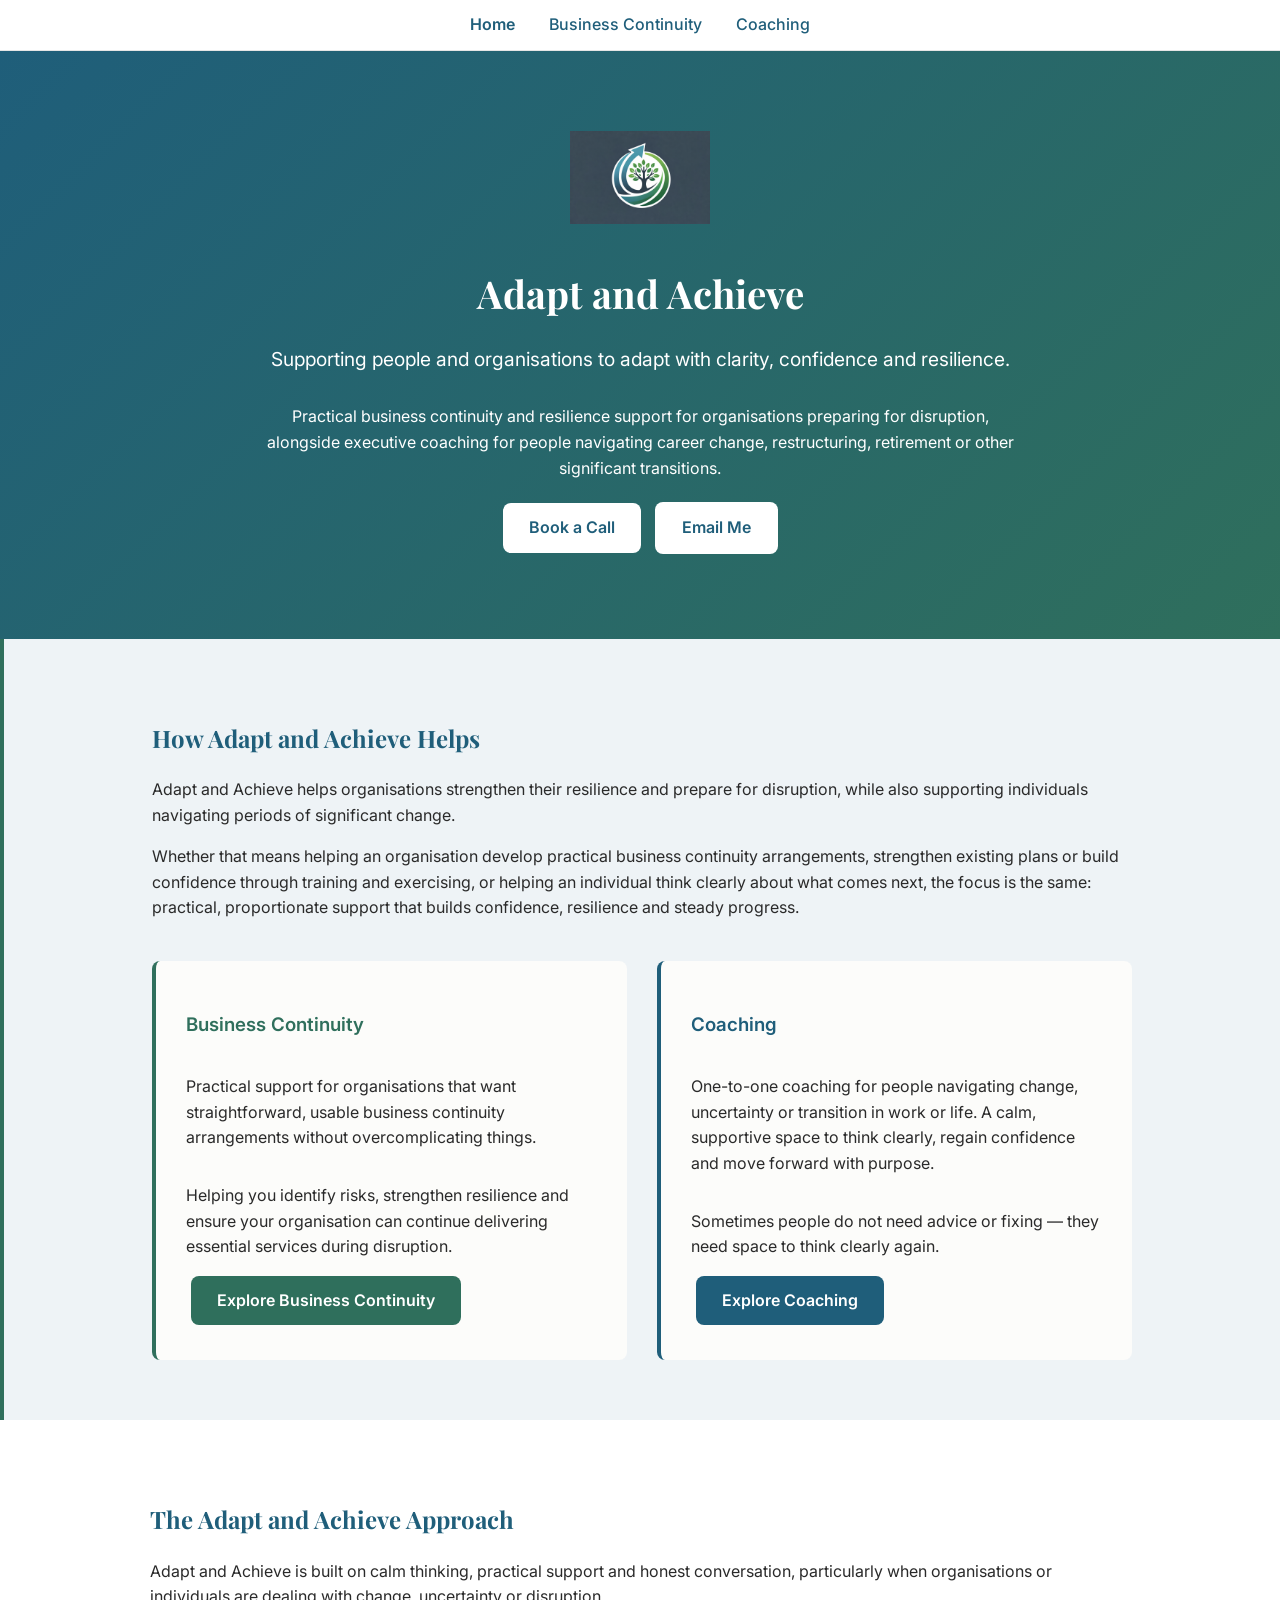
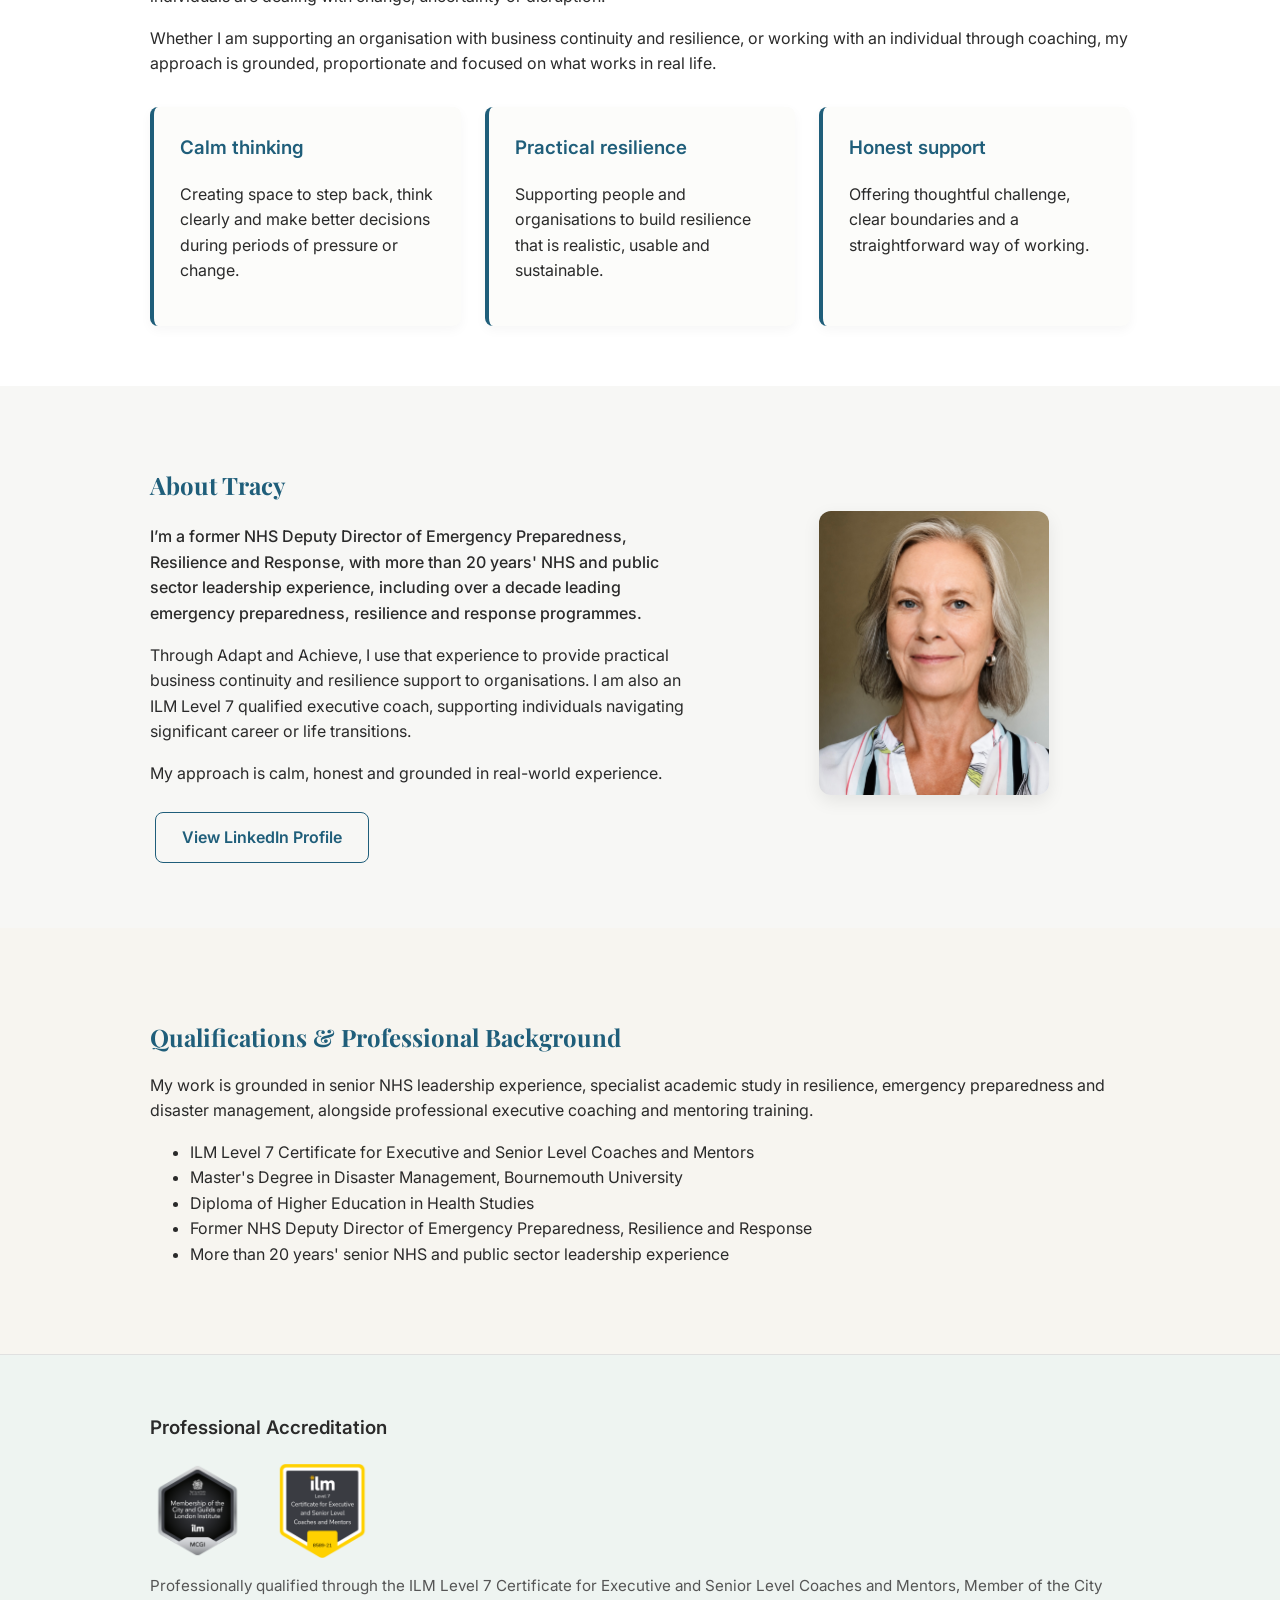
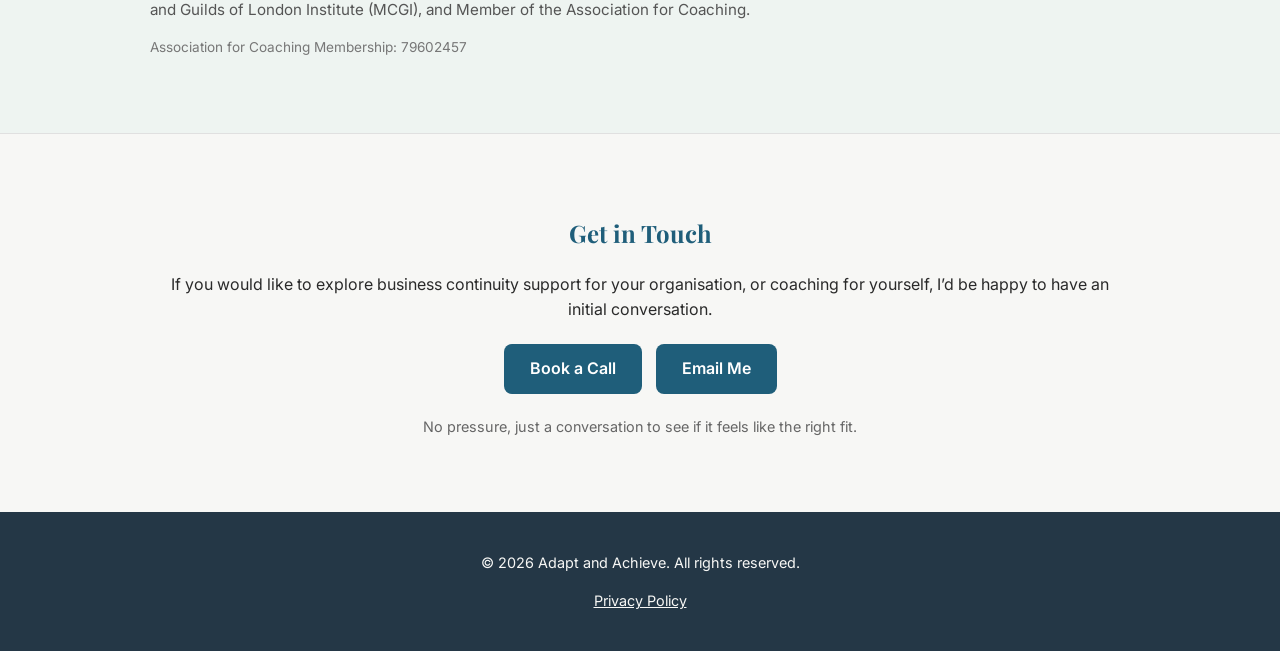
<file: index.html>
<!DOCTYPE html>
<html lang="en">
<head>
  <meta name="google-site-verification" content="3yfIAbkSiFWrisakxtdA5qvqKjjHlB04eddPDIZawc4" />

   <meta charset="UTF-8" />
  <meta name="viewport" content="width=device-width, initial-scale=1.0" />
  <title>Adapt and Achieve | Supporting People and Organisations Through Change</title>
  <link rel="stylesheet" href="style.css" />
  <link href="https://fonts.googleapis.com/css2?family=Playfair+Display:wght@500;600&family=Inter:wght@300;400;500;600&display=swap" rel="stylesheet">
  <link rel="canonical" href="https://adaptandachieve.co.uk/" />
</head>
<body>
 
  <div class="nav">
    <a href="index.html" class="active">Home</a>
    <a href="bc.html">Business Continuity</a>
    <a href="coaching.html">Coaching</a>
</div>

  <header class="hero">
    <img src="logo.png" alt="Adapt and Achieve Logo" class="logo" />
    <h1>Adapt and Achieve</h1>
    <p class="tagline">Supporting people and organisations to adapt with clarity, confidence and resilience.</p>
    <p style="margin-top:10px; font-size:1em; max-width:760px; margin-left:auto; margin-right:auto;">
      Practical business continuity and resilience support for organisations preparing for disruption, alongside executive coaching for people navigating career change, restructuring, retirement or other significant transitions.
    </p>
    <div class="buttons">
      <a href="https://calendly.com/adaptachieve/30min" target="_blank" class="button primary">Book a Call</a>
      <a href="mailto:adaptachieve@outlook.com" class="button secondary">Email Me</a>
    </div>
  </header>

  <section class="approach">
    <div class="container">
      <h2>How Adapt and Achieve Helps</h2>
      <p>
        Adapt and Achieve helps organisations strengthen their resilience and prepare for disruption, while also supporting individuals navigating periods of significant change.
      </p>
      <p>
        Whether that means helping an organisation develop practical business continuity arrangements, strengthen existing plans or build confidence through training and exercising, or helping an individual think clearly about what comes next, the focus is the same: practical, proportionate support that builds confidence, resilience and steady progress.
      </p>

     <div class="split-services">

  <div class="split-card split-card-bc">
    <h3>Business Continuity</h3>
<p>
  Practical support for organisations that want straightforward, usable business continuity arrangements without overcomplicating things.
</p>
<p>
  Helping you identify risks, strengthen resilience and ensure your organisation can continue delivering essential services during disruption.
</p>
    <a href="bc.html" class="button solid">Explore Business Continuity</a>
  </div>

  <div class="split-card split-card-coaching">
    <h3>Coaching</h3>
    <p>
      One-to-one coaching for people navigating change, uncertainty or transition in work or life. A calm, supportive space to think clearly, regain confidence and move forward with purpose.
    </p>
    <p>
      Sometimes people do not need advice or fixing — they need space to think clearly again.
    </p>
    <a href="coaching.html" class="button solid">Explore Coaching</a>
  </div>

</div>
    </div>
  </section>

<section class="culture">
  <div class="container">
    <h2>The Adapt and Achieve Approach</h2>
    <p>
      Adapt and Achieve is built on calm thinking, practical support and honest conversation, particularly when organisations or individuals are dealing with change, uncertainty or disruption.
    </p>
    <p>
      Whether I am supporting an organisation with business continuity and resilience, or working with an individual through coaching, my approach is grounded, proportionate and focused on what works in real life.
    </p>

    <div class="culture-grid">
      <div class="culture-card">
        <h3>Calm thinking</h3>
        <p>Creating space to step back, think clearly and make better decisions during periods of pressure or change.</p>
      </div>

      <div class="culture-card">
        <h3>Practical resilience</h3>
        <p>Supporting people and organisations to build resilience that is realistic, usable and sustainable.</p>
      </div>

      <div class="culture-card">
        <h3>Honest support</h3>
        <p>Offering thoughtful challenge, clear boundaries and a straightforward way of working.</p>
      </div>
    </div>
  </div>
</section>

  <section class="about">
    <div class="container">
      <div class="about-grid">
        <div class="about-text">
          <h2>About Tracy</h2>
          <p style="font-weight:500; margin-bottom:15px;">
                      
            I’m a former NHS Deputy Director of Emergency Preparedness, Resilience and Response, with more than 20 years' NHS and public sector leadership experience, including over a decade leading emergency preparedness, resilience and response programmes.

          </p>
          <p>
            Through Adapt and Achieve, I use that experience to provide practical business continuity and resilience support to organisations. I am also an ILM Level 7 qualified executive coach, supporting individuals navigating significant career or life transitions.
          </p>
          <p>
            My approach is calm, honest and grounded in real-world experience.
          </p>
          <div style="margin-top:20px;">
            <a href="https://www.linkedin.com/company/adapt-and-achieve/" target="_blank" class="button linkedin">View LinkedIn Profile</a>
          </div>
        </div>

        <div class="about-image">
          <img src="tracy.jpg" alt="Tracy" class="profile-photo" />
        </div>
      </div>
    </div>
  </section>

 <section class="qualifications">
  <div class="container">
    <h2>Qualifications & Professional Background</h2>

    <p>
      My work is grounded in senior NHS leadership experience, specialist academic study in resilience, emergency preparedness and disaster management, alongside professional executive coaching and mentoring training.
    </p>

    <ul class="qualification-list">
      <li>ILM Level 7 Certificate for Executive and Senior Level Coaches and Mentors</li>
      <li>Master's Degree in Disaster Management, Bournemouth University</li>
      <li>Diploma of Higher Education in Health Studies</li>
      <li>Former NHS Deputy Director of Emergency Preparedness, Resilience and Response</li>
      <li>More than 20 years' senior NHS and public sector leadership experience</li>
    </ul>
  </div>
</section>

  <section class="accreditations">
    <div class="container">
      <h3>Professional Accreditation</h3>
      <div class="accreditation-logos">
        <img src="mcgi.png" alt="City & Guilds MCGI Membership">
        <img src="ilm.png" alt="ILM Level 7 Executive Coaching Certificate">
      </div>
<p class="accreditation-text">
  Professionally qualified through the ILM Level 7 Certificate for Executive and Senior Level Coaches and Mentors, 
  Member of the City and Guilds of London Institute (MCGI), 
  and Member of the Association for Coaching.
</p>

<p class="accreditation-id">
  Association for Coaching Membership: 79602457
</p>
    </div>
  </section>

  <section class="contact" id="contact">
    <div class="container">
      <h2>Get in Touch</h2>
      <p>
        If you would like to explore business continuity support for your organisation, or coaching for yourself, I’d be happy to have an initial conversation.
      </p>
      <p>
        <a href="https://calendly.com/adaptachieve/30min" target="_blank" class="button solid">Book a Call</a>
        <a href="mailto:adaptachieve@outlook.com" class="button solid">Email Me</a>
      </p>
      <p class="cta-note">No pressure, just a conversation to see if it feels like the right fit.</p>
    </div>
  </section>

  <footer>
    <p>© 2026 Adapt and Achieve. All rights reserved.</p>
    <p><a href="privacy.html">Privacy Policy</a></p>
  </footer>

</body>
</html>
</file>
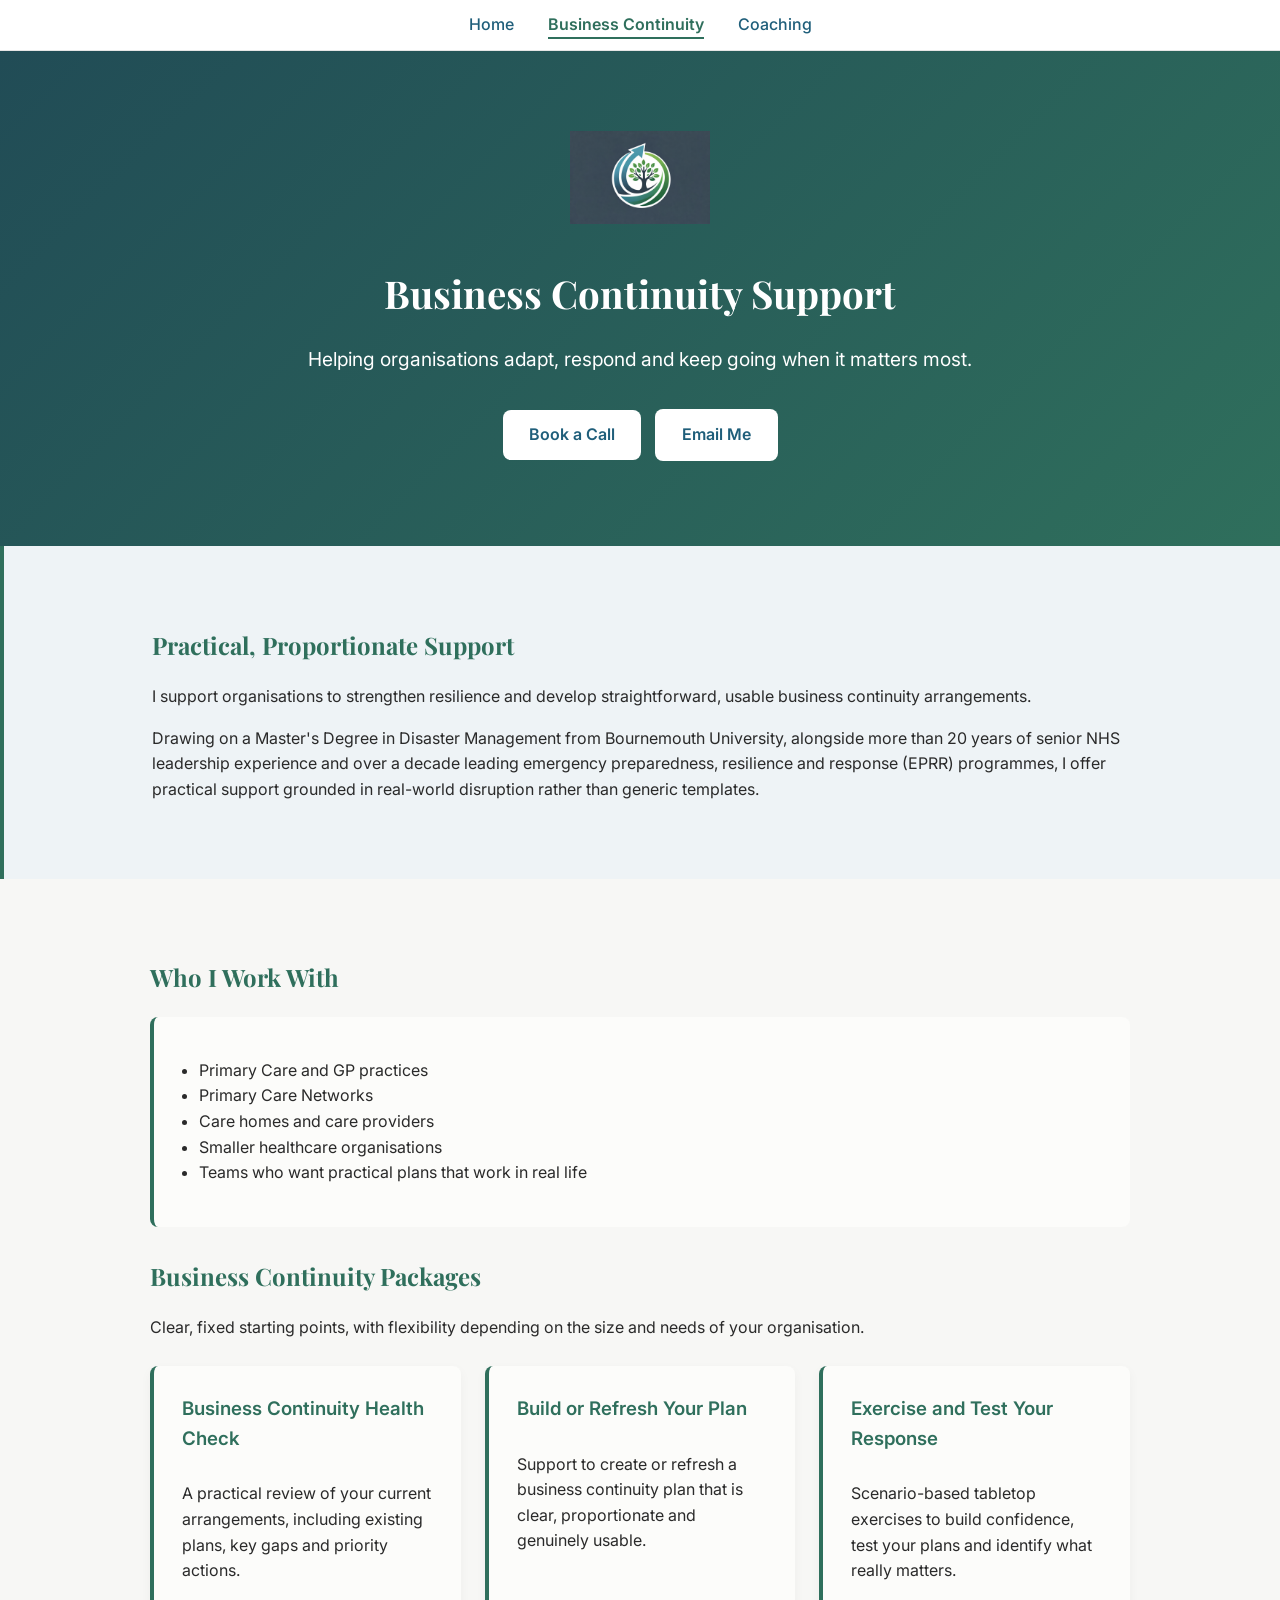
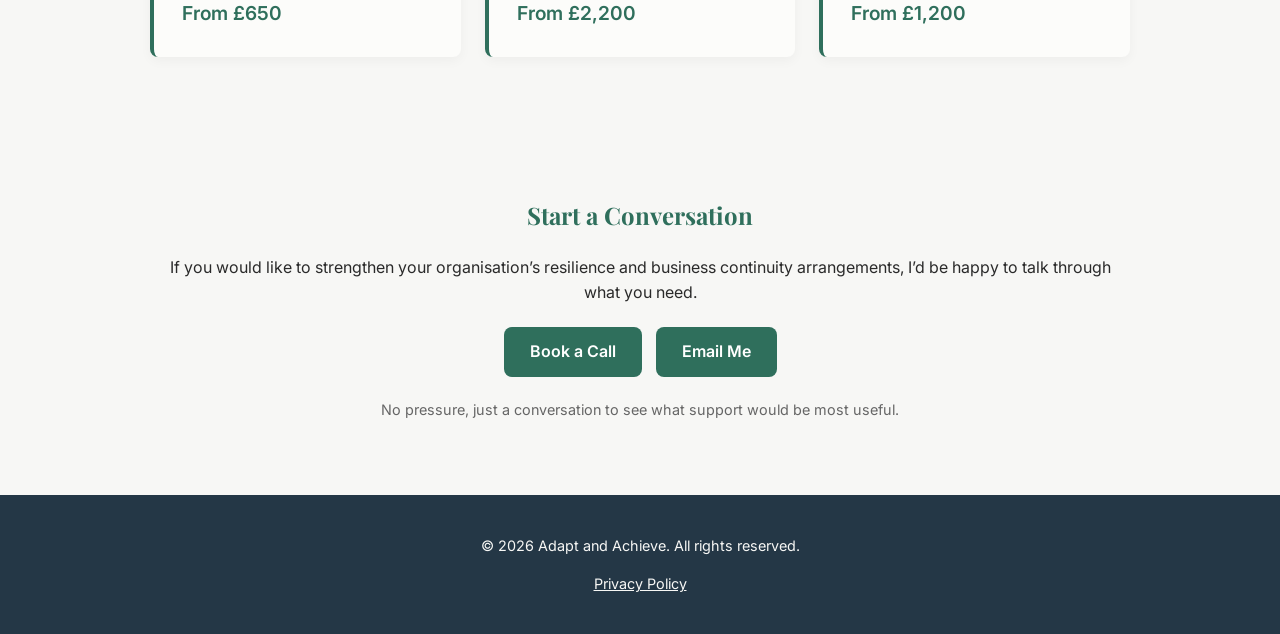
<file: bc.html>
<!DOCTYPE html>
<html lang="en">
<head>
  
 <meta charset="UTF-8" />
  <meta name="viewport" content="width=device-width, initial-scale=1.0" />
  <title>Adapt and Achieve | Business Continuity Support</title>
  <link rel="stylesheet" href="style.css" />
  <link href="https://fonts.googleapis.com/css2?family=Playfair+Display:wght@500;600&family=Inter:wght@300;400;500;600&display=swap" rel="stylesheet">
  <link rel="canonical" href="https://adaptandachieve.co.uk/bc.html" />
</head>
<body class="page-bc">

 <div class="nav">
    <a href="index.html">Home</a>
    <a href="bc.html" class="active">Business Continuity</a>
    <a href="coaching.html">Coaching</a>
</div>

  <header class="hero hero-bc">
    <img src="logo.png" alt="Adapt and Achieve Logo" class="logo" />
    <h1>Business Continuity Support</h1>
    <p class="tagline">Helping organisations adapt, respond and keep going when it matters most.</p>
    <div class="buttons">
      <a href="https://calendly.com/adaptachieve/30min" target="_blank" class="button primary">Book a Call</a>
      <a href="mailto:adaptachieve@outlook.com" class="button secondary">Email Me</a>
    </div>
  </header>

  <section class="approach">
    <div class="container">
      <h2>Practical, Proportionate Support</h2>
      <p>
        I support organisations to strengthen resilience and develop straightforward, usable business continuity arrangements.
      </p>
      <p>
        Drawing on a Master's Degree in Disaster Management from Bournemouth University, alongside more than 20 years of senior NHS leadership experience and over a decade leading emergency preparedness, resilience and response (EPRR) programmes, I offer practical support grounded in real-world disruption rather than generic templates.
      </p>
    </div>
  </section>

  <section class="services">
    <div class="container">
      <h2>Who I Work With</h2>
      <div class="service">
        <ul>
          <li>Primary Care and GP practices</li>
          <li>Primary Care Networks</li>
          <li>Care homes and care providers</li>
          <li>Smaller healthcare organisations</li>
          <li>Teams who want practical plans that work in real life</li>
        </ul>
      </div>

      <h2>Business Continuity Packages</h2>
      <p class="package-intro">
      Clear, fixed starting points, with flexibility depending on the size and needs of your organisation.
      </p>
      <div class="package-grid">
  <div class="package-card">
    <h3>Business Continuity Health Check</h3>
    <p>
      A practical review of your current arrangements, including existing plans, key gaps and priority actions.
    </p>
    <p class="price">From £650</p>
  </div>

  <div class="package-card">
    <h3>Build or Refresh Your Plan</h3>
    <p>
      Support to create or refresh a business continuity plan that is clear, proportionate and genuinely usable.
    </p>
    <p class="price">From £2,200</p>
  </div>

  <div class="package-card">
    <h3>Exercise and Test Your Response</h3>
    <p>
      Scenario-based tabletop exercises to build confidence, test your plans and identify what really matters.
    </p>
    <p class="price">From £1,200</p>
  </div>
</div>
  </section>

  <section class="contact" id="contact">
    <div class="container">
      <h2>Start a Conversation</h2>
      <p>
        If you would like to strengthen your organisation’s resilience and business continuity arrangements, I’d be happy to talk through what you need.
      </p>
      <p>
        <a href="https://calendly.com/adaptachieve/30min" target="_blank" class="button solid">Book a Call</a>
        <a href="mailto:adaptachieve@outlook.com" class="button solid">Email Me</a>
      </p>
      <p class="cta-note">No pressure, just a conversation to see what support would be most useful.</p>
    </div>
  </section>

  <footer>
    <p>© 2026 Adapt and Achieve. All rights reserved.</p>
    <p><a href="privacy.html">Privacy Policy</a></p>
  </footer>

</body>
</html>
</file>
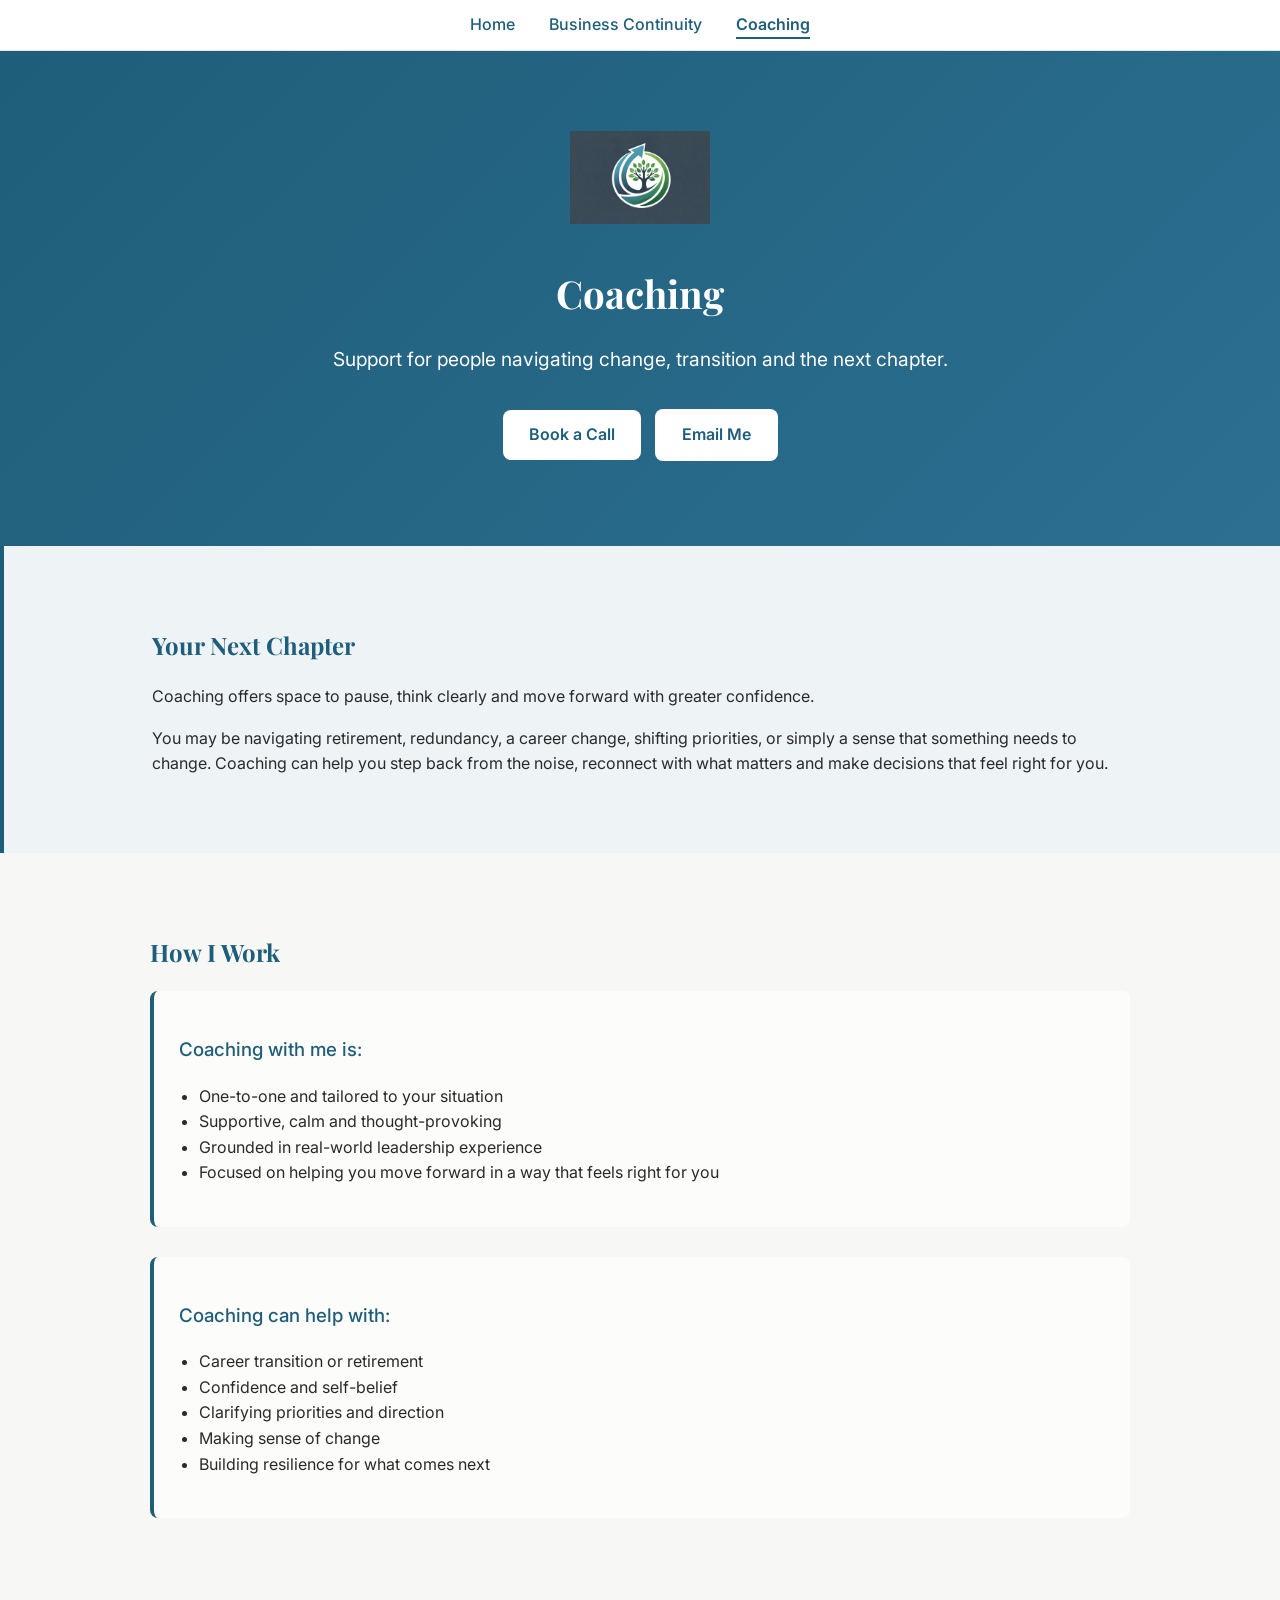
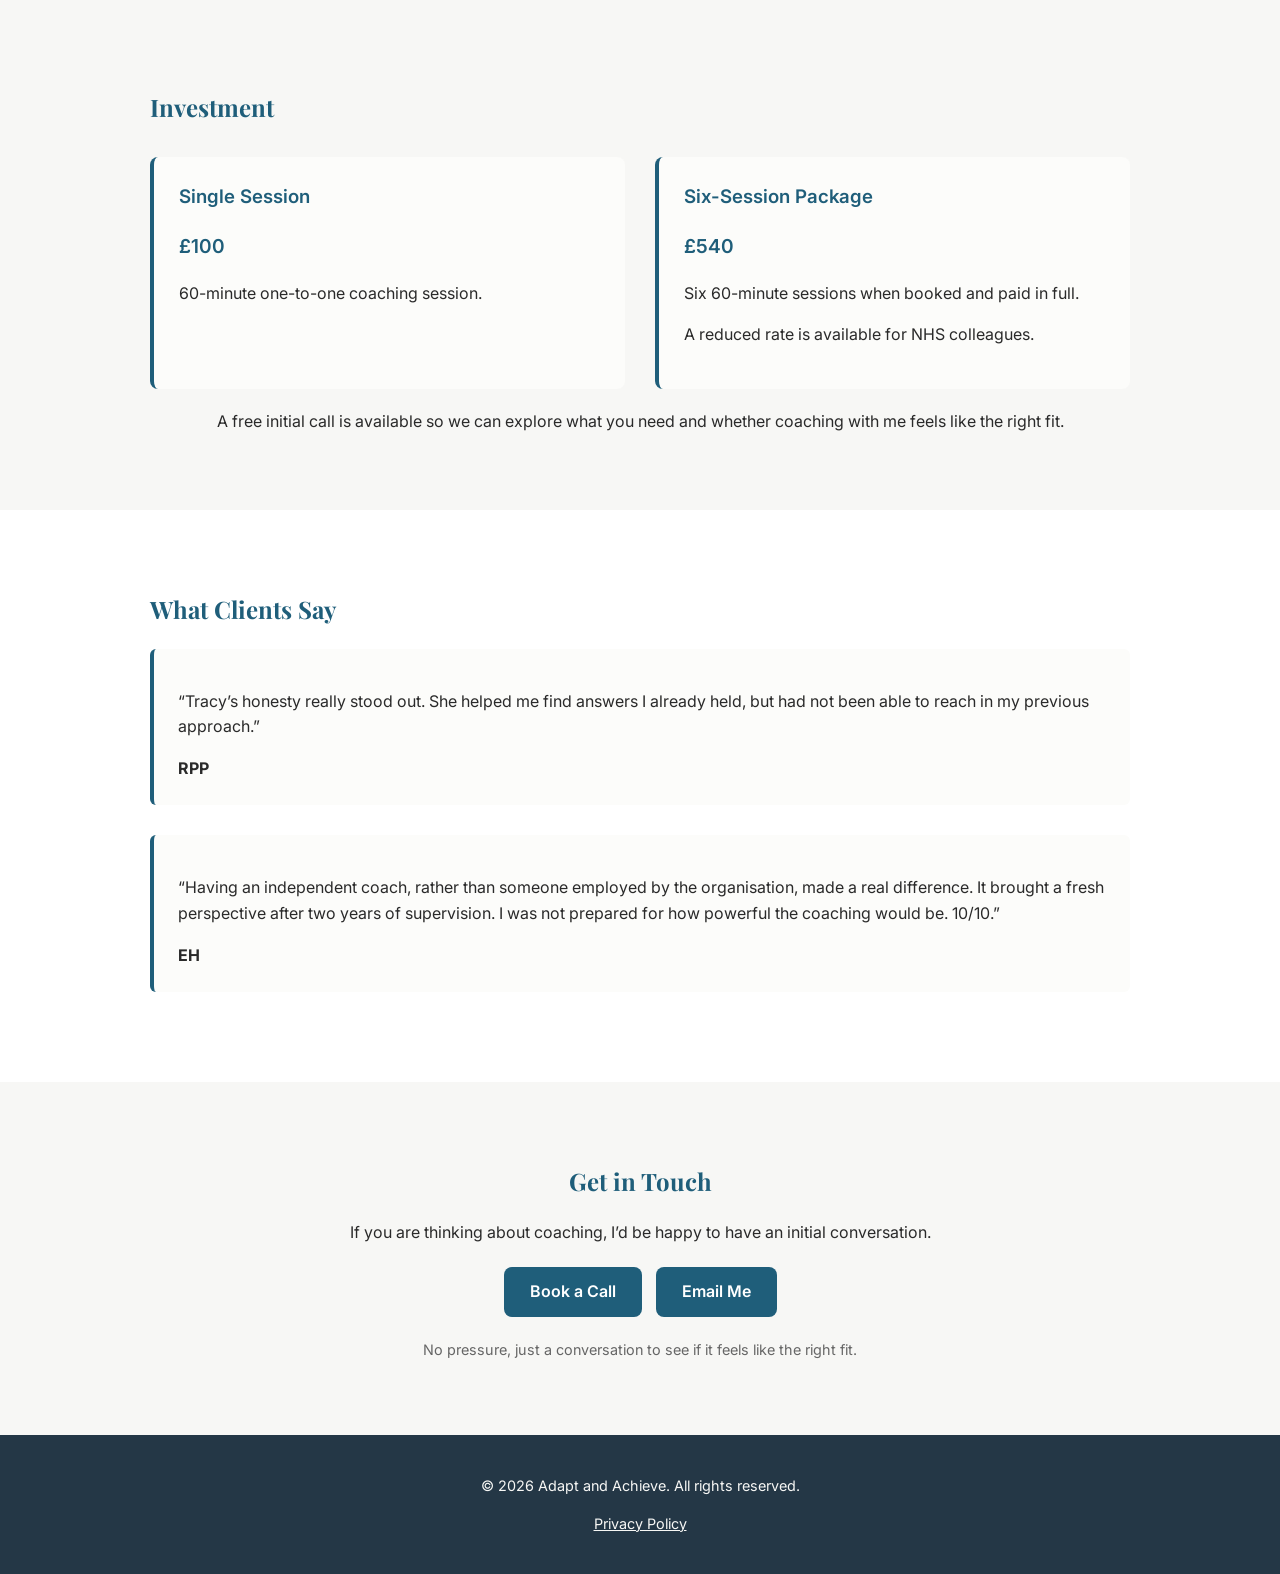
<file: coaching.html>
<!DOCTYPE html>
<html lang="en">
<head>

   <meta charset="UTF-8" />
  <meta name="viewport" content="width=device-width, initial-scale=1.0" />
  <title>Adapt and Achieve | Coaching</title>
  <link rel="stylesheet" href="style.css" />
  <link href="https://fonts.googleapis.com/css2?family=Playfair+Display:wght@500;600&family=Inter:wght@300;400;500;600&display=swap" rel="stylesheet">
  <link rel="canonical" href="https://adaptandachieve.co.uk/coaching.html" />
</head>
<body class="page-coaching">

<div class="nav">
    <a href="index.html">Home</a>
    <a href="bc.html">Business Continuity</a>
    <a href="coaching.html" class="active">Coaching</a>
</div>

 <header class="hero hero-coaching">
    <img src="logo.png" alt="Adapt and Achieve Logo" class="logo" />
    <h1>Coaching</h1>
    <p class="tagline">Support for people navigating change, transition and the next chapter.</p>
    <div class="buttons">
      <a href="https://calendly.com/adaptachieve/30min" target="_blank" class="button primary">Book a Call</a>
      <a href="mailto:adaptachieve@outlook.com" class="button secondary">Email Me</a>
    </div>
  </header>

  <section class="approach">
    <div class="container">
      <h2>Your Next Chapter</h2>
      <p>
        Coaching offers space to pause, think clearly and move forward with greater confidence.
      </p>
      <p>
        You may be navigating retirement, redundancy, a career change, shifting priorities, or simply a sense that something needs to change. Coaching can help you step back from the noise, reconnect with what matters and make decisions that feel right for you.
      </p>
    </div>
  </section>

  <section class="services">
    <div class="container">
      <h2>How I Work</h2>

      <div class="service">
        <h3>Coaching with me is:</h3>
        <ul>
          <li>One-to-one and tailored to your situation</li>
          <li>Supportive, calm and thought-provoking</li>
          <li>Grounded in real-world leadership experience</li>
          <li>Focused on helping you move forward in a way that feels right for you</li>
        </ul>
      </div>

      <div class="service">
        <h3>Coaching can help with:</h3>
        <ul>
          <li>Career transition or retirement</li>
          <li>Confidence and self-belief</li>
          <li>Clarifying priorities and direction</li>
          <li>Making sense of change</li>
          <li>Building resilience for what comes next</li>
        </ul>
      </div>
    </div>
  </section>

  <section class="pricing">
    <div class="container">
      <h2>Investment</h2>

      <div class="pricing-grid">
        <div class="pricing-card">
          <h3>Single Session</h3>
          <p class="price">£100</p>
          <p>60-minute one-to-one coaching session.</p>
        </div>

        <div class="pricing-card">
          <h3>Six-Session Package</h3>
          <p class="price">£540</p>
          <p>Six 60-minute sessions when booked and paid in full.</p>
          <p>A reduced rate is available for NHS colleagues.</p>
        </div>
      </div>

      <p class="pricing-note">
        A free initial call is available so we can explore what you need and whether coaching with me feels like the right fit.
      </p>
    </div>
  </section>

  <section class="testimonials">
    <div class="container">
      <h2>What Clients Say</h2>

      <div class="testimonial">
        <p>“Tracy’s honesty really stood out. She helped me find answers I already held, but had not been able to reach in my previous approach.”</p>
        <p><strong>RPP</strong></p>
      </div>

      <div class="testimonial">
        <p>“Having an independent coach, rather than someone employed by the organisation, made a real difference. It brought a fresh perspective after two years of supervision. I was not prepared for how powerful the coaching would be. 10/10.”</p>
        <p><strong>EH</strong></p>
      </div>
    </div>
  </section>

  <section class="contact" id="contact">
    <div class="container">
      <h2>Get in Touch</h2>
      <p>
        If you are thinking about coaching, I’d be happy to have an initial conversation.
      </p>
      <p>
        <a href="https://calendly.com/adaptachieve/30min" target="_blank" class="button solid">Book a Call</a>
        <a href="mailto:adaptachieve@outlook.com" class="button solid">Email Me</a>
      </p>
      <p class="cta-note">No pressure, just a conversation to see if it feels like the right fit.</p>
    </div>
  </section>

  <footer>
    <p>© 2026 Adapt and Achieve. All rights reserved.</p>
    <p><a href="privacy.html">Privacy Policy</a></p>
  </footer>

</body>
</html>
</file>
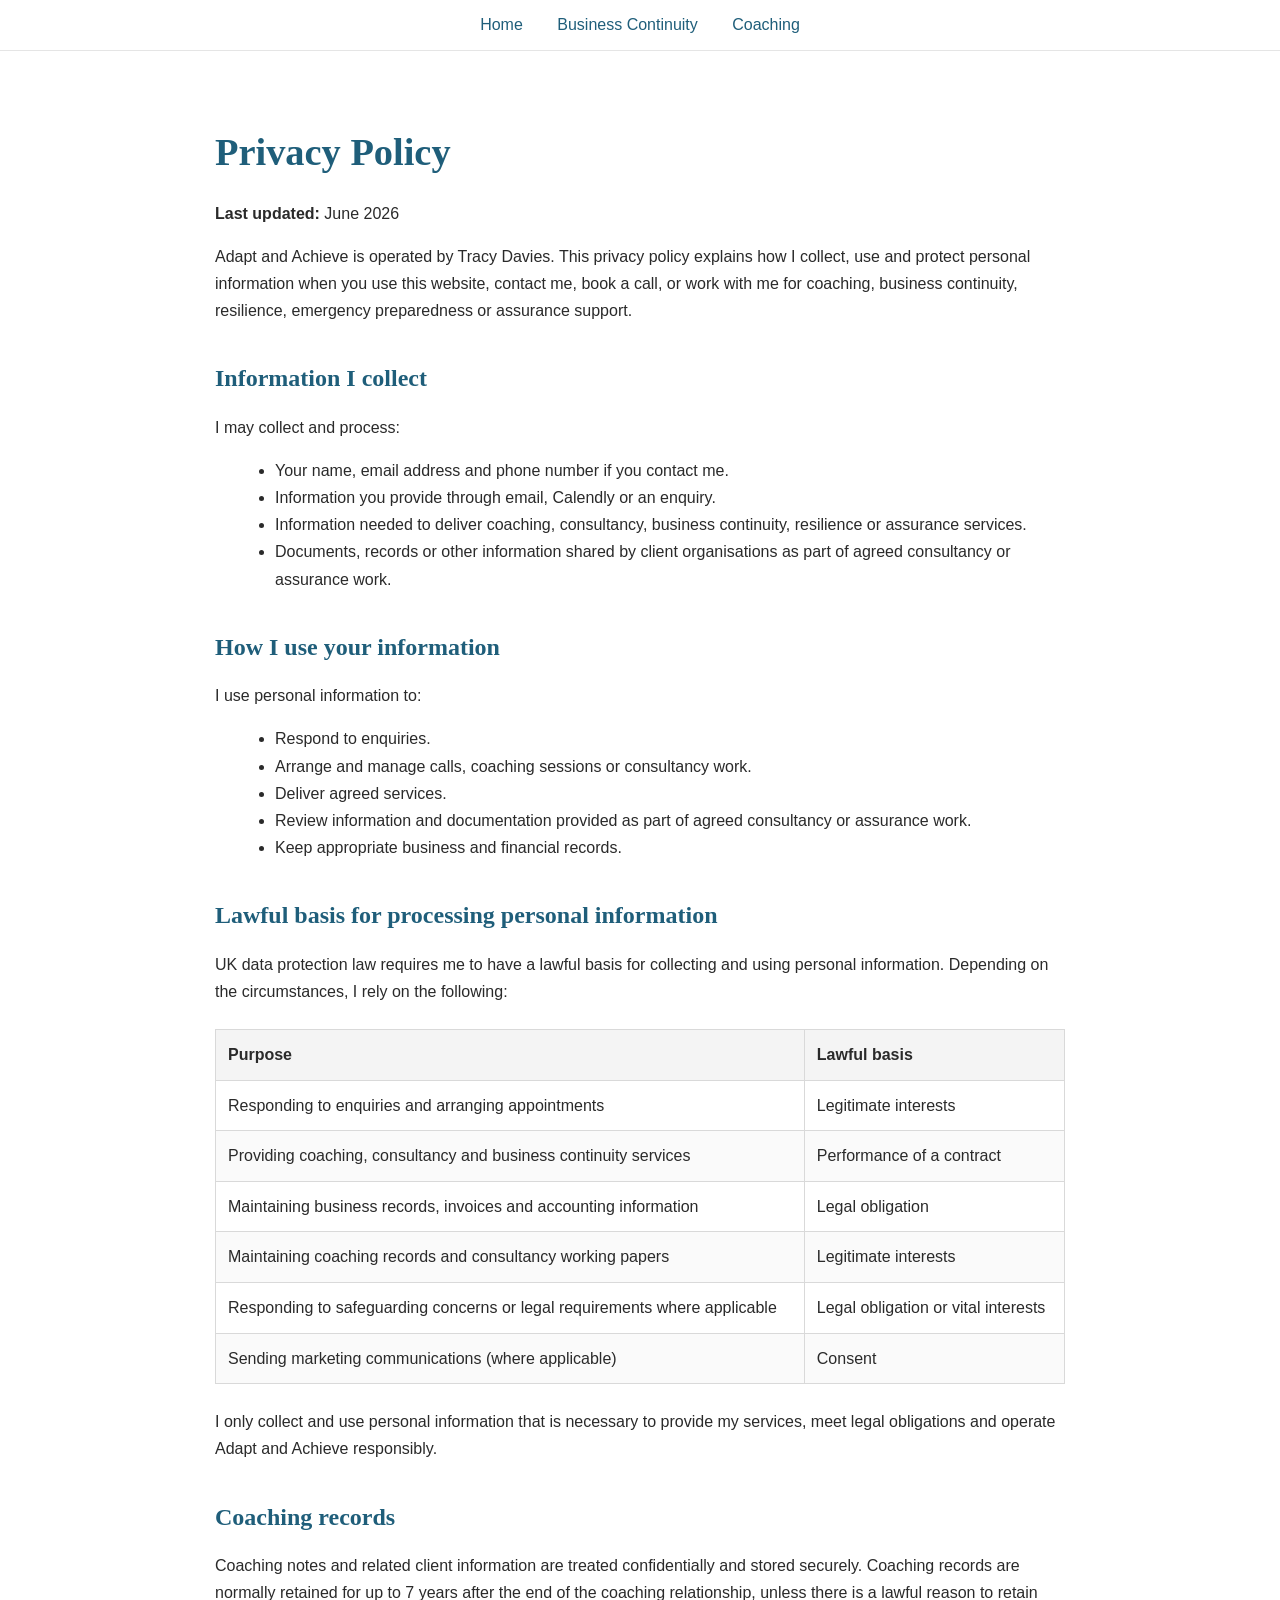
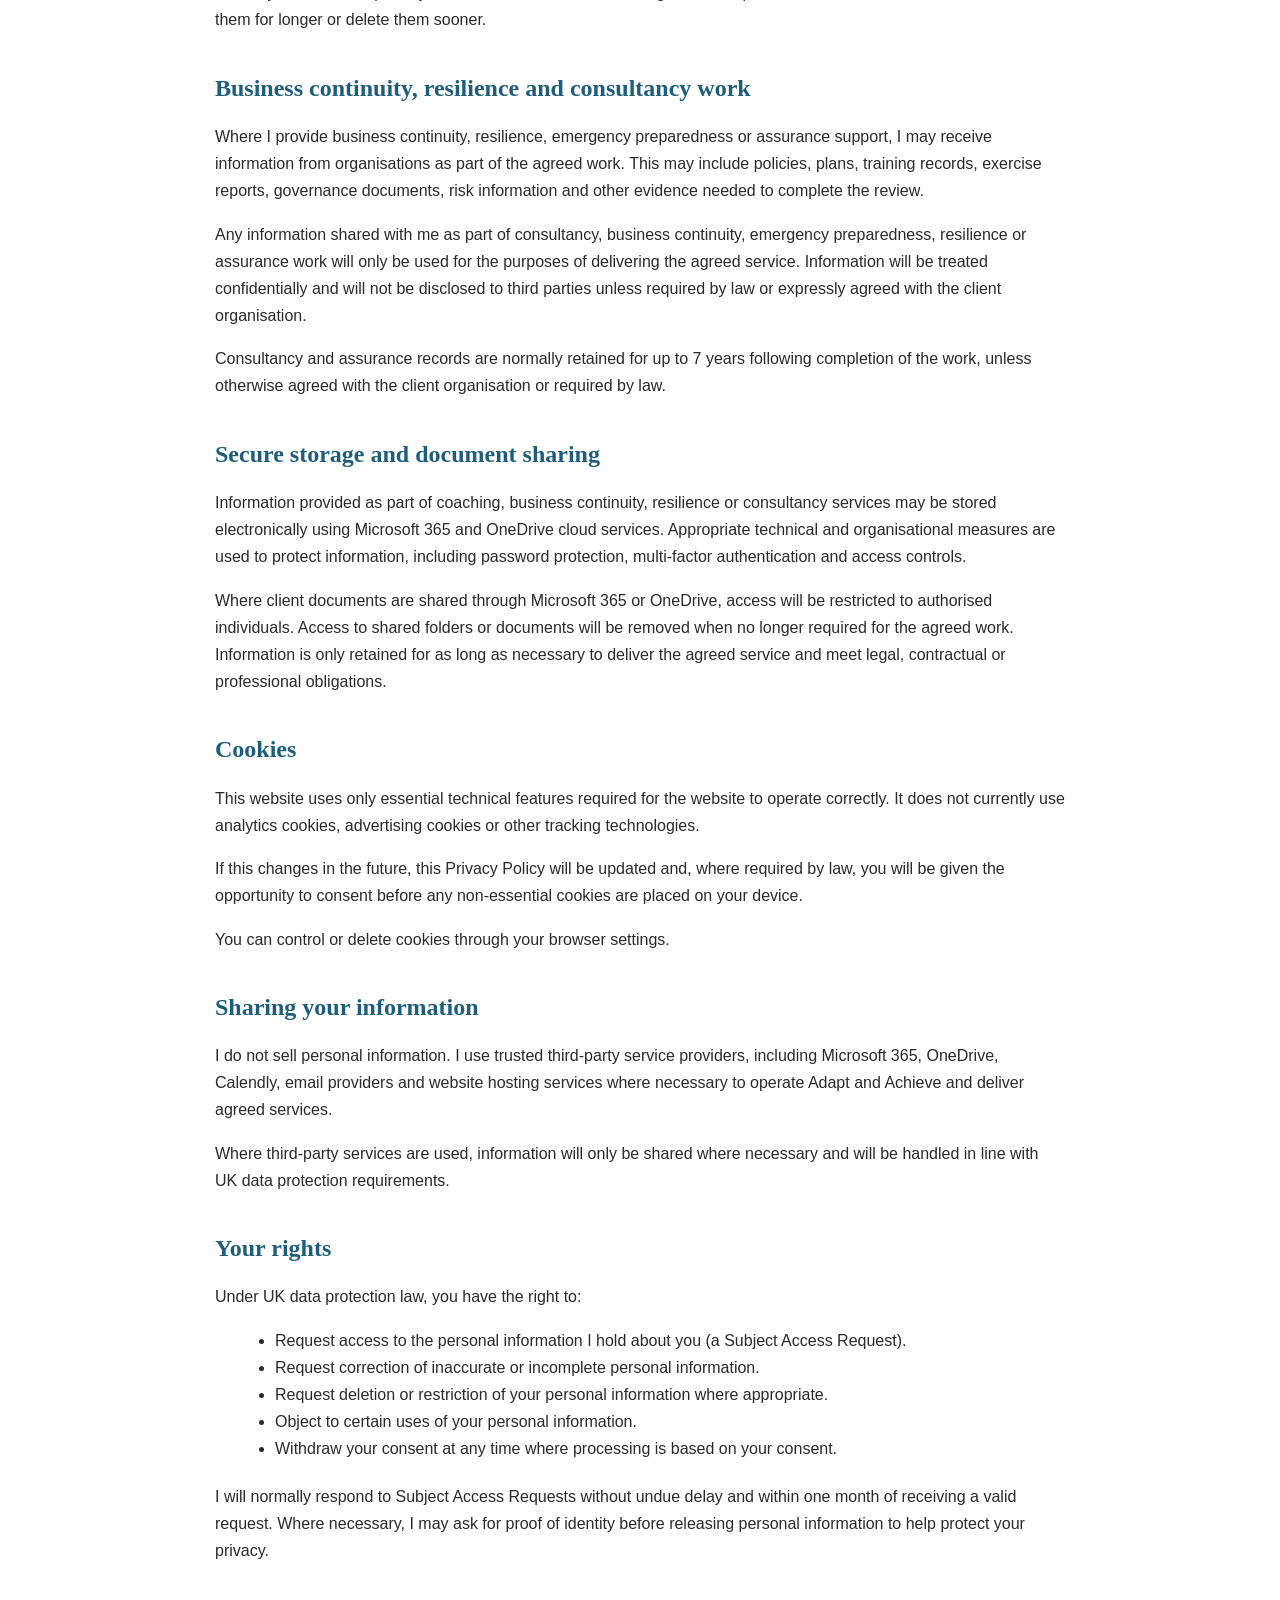
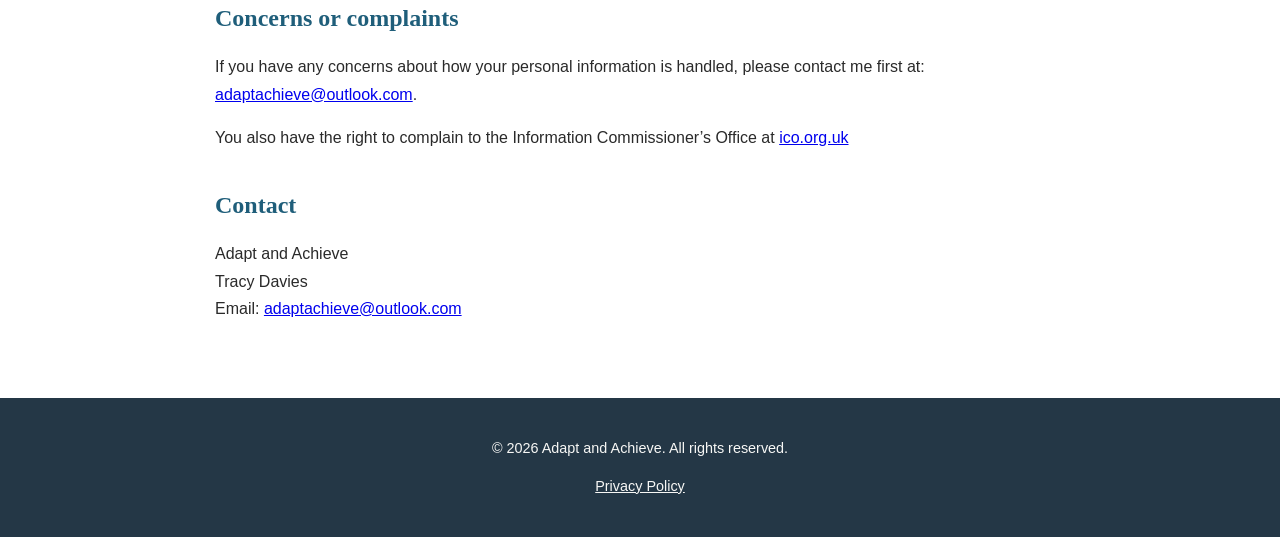
<file: privacy.html>
<!DOCTYPE html>
<html lang="en">
<head>
  <meta charset="UTF-8" />
  <meta name="viewport" content="width=device-width, initial-scale=1.0" />
  <title>Privacy Policy | Adapt and Achieve</title>
  <link rel="stylesheet" href="style.css" />
  <link rel="canonical" href="https://adaptandachieve.co.uk/privacy.html" />
</head>

<body>

 <div class="nav">
    <a href="index.html">Home</a>
    <a href="bc.html">Business Continuity</a>
    <a href="coaching.html">Coaching</a>
</div>

  <section class="policy">
    <div class="container">
      <h1>Privacy Policy</h1>
      <p><strong>Last updated:</strong> June 2026</p>

      <p>
        Adapt and Achieve is operated by Tracy Davies. This privacy policy explains how I collect, use and protect personal information when you use this website, contact me, book a call, or work with me for coaching, business continuity, resilience, emergency preparedness or assurance support.
      </p>

      <h2>Information I collect</h2>
      <p>I may collect and process:</p>
      <ul>
        <li>Your name, email address and phone number if you contact me.</li>
        <li>Information you provide through email, Calendly or an enquiry.</li>
        <li>Information needed to deliver coaching, consultancy, business continuity, resilience or assurance services.</li>
        <li>Documents, records or other information shared by client organisations as part of agreed consultancy or assurance work.</li>
        </ul>

      <h2>How I use your information</h2>
      <p>I use personal information to:</p>
      <ul>
        <li>Respond to enquiries.</li>
        <li>Arrange and manage calls, coaching sessions or consultancy work.</li>
        <li>Deliver agreed services.</li>
        <li>Review information and documentation provided as part of agreed consultancy or assurance work.</li>
        <li>Keep appropriate business and financial records.</li>
       </ul>

     <h2>Lawful basis for processing personal information</h2>

<p>
  UK data protection law requires me to have a lawful basis for collecting and using personal information. Depending on the circumstances, I rely on the following:
</p>

<table class="privacy-table">
  <thead>
    <tr>
      <th>Purpose</th>
      <th>Lawful basis</th>
    </tr>
  </thead>
  <tbody>
    <tr>
      <td>Responding to enquiries and arranging appointments</td>
      <td>Legitimate interests</td>
    </tr>
    <tr>
      <td>Providing coaching, consultancy and business continuity services</td>
      <td>Performance of a contract</td>
    </tr>
    <tr>
      <td>Maintaining business records, invoices and accounting information</td>
      <td>Legal obligation</td>
    </tr>
    <tr>
      <td>Maintaining coaching records and consultancy working papers</td>
      <td>Legitimate interests</td>
    </tr>
    <tr>
      <td>Responding to safeguarding concerns or legal requirements where applicable</td>
      <td>Legal obligation or vital interests</td>
    </tr>
    <tr>
      <td>Sending marketing communications (where applicable)</td>
      <td>Consent</td>
    </tr>
  </tbody>
</table>

<p>
  I only collect and use personal information that is necessary to provide my services, meet legal obligations and operate Adapt and Achieve responsibly.
</p>

      <h2>Coaching records</h2>
      <p>
        Coaching notes and related client information are treated confidentially and stored securely. Coaching records are normally retained for up to 7 years after the end of the coaching relationship, unless there is a lawful reason to retain them for longer or delete them sooner.
      </p>

      <h2>Business continuity, resilience and consultancy work</h2>
      <p>
        Where I provide business continuity, resilience, emergency preparedness or assurance support, I may receive information from organisations as part of the agreed work. This may include policies, plans, training records, exercise reports, governance documents, risk information and other evidence needed to complete the review.
      </p>
      <p>
        Any information shared with me as part of consultancy, business continuity, emergency preparedness, resilience or assurance work will only be used for the purposes of delivering the agreed service. Information will be treated confidentially and will not be disclosed to third parties unless required by law or expressly agreed with the client organisation.
      </p>
      <p>
        Consultancy and assurance records are normally retained for up to 7 years following completion of the work, unless otherwise agreed with the client organisation or required by law.
      </p>

      <h2>Secure storage and document sharing</h2>
      <p>
        Information provided as part of coaching, business continuity, resilience or consultancy services may be stored electronically using Microsoft 365 and OneDrive cloud services. Appropriate technical and organisational measures are used to protect information, including password protection, multi-factor authentication and access controls.
      </p>
      <p>
        Where client documents are shared through Microsoft 365 or OneDrive, access will be restricted to authorised individuals. Access to shared folders or documents will be removed when no longer required for the agreed work. Information is only retained for as long as necessary to deliver the agreed service and meet legal, contractual or professional obligations.
      </p>

      <h2>Cookies</h2>
   <p>
This website uses only essential technical features required for the website to operate correctly. It does not currently use analytics cookies, advertising cookies or other tracking technologies.
</p>

<p>
If this changes in the future, this Privacy Policy will be updated and, where required by law, you will be given the opportunity to consent before any non-essential cookies are placed on your device.
</p>

<p>
You can control or delete cookies through your browser settings.
</p>

      <h2>Sharing your information</h2>
     <p>
I do not sell personal information. I use trusted third-party service providers, including Microsoft 365, OneDrive, Calendly, email providers and website hosting services where necessary to operate Adapt and Achieve and deliver agreed services.
</p>
      <p>
        Where third-party services are used, information will only be shared where necessary and will be handled in line with UK data protection requirements.
      </p>

      <h2>Your rights</h2>
<p>
  Under UK data protection law, you have the right to:
</p>

<ul>
  <li>Request access to the personal information I hold about you (a Subject Access Request).</li>
  <li>Request correction of inaccurate or incomplete personal information.</li>
  <li>Request deletion or restriction of your personal information where appropriate.</li>
  <li>Object to certain uses of your personal information.</li>
  <li>Withdraw your consent at any time where processing is based on your consent.</li>
</ul>

<p>
  I will normally respond to Subject Access Requests without undue delay and within one month of receiving a valid request. Where necessary, I may ask for proof of identity before releasing personal information to help protect your privacy.
</p>

      <h2>Concerns or complaints</h2>
      <p>
        If you have any concerns about how your personal information is handled, please contact me first at:
        <a href="mailto:adaptachieve@outlook.com">adaptachieve@outlook.com</a>.
      </p>
      <p>
        You also have the right to complain to the Information Commissioner’s Office at <a href="https://ico.org.uk" target="_blank">ico.org.uk</a>
      </p>

      <h2>Contact</h2>
      <p>
Adapt and Achieve<br>
Tracy Davies<br>
Email:
<a href="mailto:adaptachieve@outlook.com">
adaptachieve@outlook.com
</a>
</p>
    </div>
  </section>

  <footer>
    <p>© 2026 Adapt and Achieve. All rights reserved.</p>
    <p><a href="privacy.html">Privacy Policy</a></p>
  </footer>

</body>
</html>
</file>
<file: style.css>
:root {
  --blue: #1F5E7A;
  --green: #2F6F5C;
  --light: #F7F7F5;
  --dark: #2A2A2A;
  --section-white: #FFFFFF;
  --section-soft: #EEF4F1;
  --section-soft-blue: #EEF3F6;
}

body {
  margin: 0;
  font-family: 'Inter', sans-serif;
  color: var(--dark);
  background-color: var(--light);
  line-height: 1.6;
}

h1, h2 {
  font-family: 'Playfair Display', serif;
  color: var(--blue);
}

h3 {
  font-family: 'Inter', sans-serif;
  font-weight: 600;
}
.page-coaching h3 {
  color: var(--blue);
}

.page-bc h3 {
  color: var(--green);
}

h1 {
  font-size: 2.4em;
  margin: 0.3em 0;
}

.hero {
  text-align: center;
  background: linear-gradient(135deg, var(--blue), var(--green));
  color: white;
  padding: 80px 20px;
}

.hero h1 {
  color: white;

}

.logo {
  width: 140px;
  margin-bottom: 20px;
}
.hero p {
  max-width: 760px;
  margin-left: auto;
  margin-right: auto;
}
.tagline {
  font-size: 1.2em;
  margin-bottom: 30px;
  max-width: 700px;
  margin-left: auto;
  margin-right: auto;

}

.about-grid {
  display: grid;
  grid-template-columns: 1.4fr 1fr;
  gap: 40px;
  align-items: center;
}

.about-text {
  text-align: left;
}

.about-image {
  text-align: center;
}

.profile-photo {
  width: 230px;
  border-radius: 12px;
  box-shadow: 0 6px 18px rgba(0,0,0,0.08); /* ADD THIS */
}

@media (max-width: 768px) {
  .about-grid {
    grid-template-columns: 1fr;
  }

  .about-text {
    text-align: left;
  }
}

.button {
  display: inline-block;
  background: white;
  color: var(--blue);
  padding: 12px 26px;
  margin: 5px;
  border-radius: 8px;
  font-weight: 600;
  text-decoration: none;
  transition: all 0.2s ease;
}
.button.primary {
  background: white;
  color: var(--blue);
}

.button.secondary {
  background: white;
  color: var(--blue);
  border: 1px solid rgba(255,255,255,0.6);
}

.button.tertiary {
  background: transparent;
  color: white;
  border: 1px solid rgba(255,255,255,0.6);
}
.button:hover {
 transform: translateY(-1px);
}

section {
  padding: 60px 20px;
}

.container {
  max-width: 980px;
  margin: 0 auto;
}

.services h3 {
  color: var(--green);
}

.approach {
  background-color: var(--section-soft-blue);
  border-left: 4px solid var(--green);
}
.culture {
  background-color: var(--section-white);
}

.culture h2 {
  color: var(--blue);
}

.culture-grid {
  display: grid;
  grid-template-columns: repeat(3, 1fr);
  gap: 24px;
  margin-top: 30px;
}

.culture-card {
  background: #fcfcfa;
  padding: 26px;
  border-radius: 8px;
  border-left: 4px solid var(--blue);
  box-shadow: 0 4px 12px rgba(0,0,0,0.04);
}

.culture-card h3 {
  color: var(--blue);
  margin-top: 0;
}

@media (max-width: 900px) {
  .culture-grid {
    grid-template-columns: 1fr;
  }
}
.page-coaching .approach {
  border-left: 4px solid var(--blue);
}
.page-bc .approach {
  border-left: 4px solid var(--green);
}
.testimonials {
  background-color: white;
}

.testimonial {
  margin-bottom: 30px;
  padding: 24px;
  border-left: 4px solid var(--blue);
  background: #fcfcfa;
  border-radius: 6px;
}

.testimonial p:last-child {
  margin-bottom: 0;
}

.contact {
  text-align: center;
}

.contact a {
  color: var(--green);
  font-weight: 600;
}

footer {
  background: #243746;
  color: var(--light);
  text-align: center;
  padding: 25px;
  font-size: 0.9em;
}

.about {
  background-color: var(--light);
}

.pricing-grid {
  display: grid;
  grid-template-columns: 1fr 1fr;
  gap: 30px;
  margin-top: 30px;
}

.pricing-card {
  background: #fcfcfa;
  padding: 25px;
  border-radius: 8px;
  border-left: 4px solid var(--green);
}

.pricing-card h3 {
  margin-top: 0;
}

.price {
  font-size: 1.2em;
  font-weight: 600;
  color: var(--blue);
}

.pricing-note {
  margin-top: 20px;
  text-align: center;
}

/* Mobile fix */
@media (max-width: 768px) {
  .pricing-grid {
    grid-template-columns: 1fr;
  }
}
.accreditations {
  background-color: var(--section-soft);
  border-top: 1px solid #e0e0e0;
  border-bottom: 1px solid #e0e0e0;
  padding-top: 40px; /* reduce top spacing slightly */
}
.accreditations h3 {
  text-align: left;
  margin-bottom: 10px;
}

.accreditation-logos {
  display: flex;
  align-items: center;
  gap: 30px;
  margin: 20px 0 15px;
  flex-wrap: wrap;
}

.accreditation-logos img {
  height: 95px; /* make consistent */
  object-fit: contain; /* keeps proportions neat */
}
.accreditation-text {
  font-size: 0.95em;
  color: #555;
  text-align: left;
}
.button.linkedin {
  background: transparent;
  color: var(--blue);
  border: 1px solid var(--blue);
}
.button.solid {
  background: var(--blue);
  color: white;
  border: none;
}

.button.solid:hover {
  background: var(--green);
  color: white;
}
.cta-note {
  margin-top: 10px;
  font-size: 0.9em;
  color: #666;
}

/* Navigation */
.nav {
  background: white;
  padding: 12px 20px;
  border-bottom: 1px solid #e5e5e5;
  text-align: center;
}

.nav a {
  margin: 0 15px;
  text-decoration: none;
  color: var(--blue);
  font-weight: 500;
}

.nav a:hover {
  color: var(--green);
}

/* Homepage split panels */
.split-services {
  display: grid;
  grid-template-columns: 1fr 1fr;
  gap: 30px;
  margin-top: 40px;
}

.split-card {
  background: #fcfcfa;
  padding: 30px;
  border-radius: 8px;
  border-left: 4px solid var(--green);
  display: flex;
  flex-direction: column;
}
}

.split-card h3 {
  margin-top: 0;
}

.service {
  background: #fcfcfa;
  padding: 25px;
  border-radius: 8px;
  border-left: 4px solid var(--green);
  margin-bottom: 30px;
}

.service ul {
  padding-left: 20px;
}

/* Mobile */
@media (max-width: 768px) {
  .split-services {
    grid-template-columns: 1fr;
  }

  .nav a {
    display: inline-block;
    margin: 5px 10px;
  }
}
.nav a.active {
  font-weight: 600;
  padding-bottom: 3px;
}

.page-coaching .nav a.active {
  color: var(--blue);
  border-bottom: 2px solid var(--blue);
}

.page-bc .nav a.active {
  color: var(--green);
  border-bottom: 2px solid var(--green);
}
footer a {
  color: var(--light);
  text-decoration: none;
}

footer a:hover {
  text-decoration: underline;
}
.services .container p {
  max-width: 720px;
}
.package-intro {
  margin-bottom: 25px;
  max-width: 760px;
}

.package-grid {
  display: grid;
  grid-template-columns: repeat(3, 1fr);
  gap: 24px;
  margin-top: 25px;
}

.package-card {
  background: #fcfcfa;
  padding: 28px;
  border-radius: 8px;
  border-left: 4px solid var(--green);
  box-shadow: 0 4px 12px rgba(0,0,0,0.04);
  display: flex;
  flex-direction: column;
  justify-content: space-between;
}

.package-card h3 {
  margin-top: 0;
  margin-bottom: 12px;
}

.package-card p {
  margin-bottom: 14px;
}

.package-card .price {
  margin-top: auto;
  margin-bottom: 0;
}

@media (max-width: 900px) {
  .package-grid {
    grid-template-columns: 1fr;
  }
}
/* Coaching - blue tone */
.hero-coaching {
  background: linear-gradient(135deg, var(--blue), #2c6f91);
}

/* Business Continuity - green tone */
.hero-bc{background:linear-gradient(135deg,
#214C56,#2F6F5C);
}
/* Coaching page headings */
.page-coaching h2 {
  color: var(--blue);
}

/* BC page headings */
.page-bc h2 {
  color: var(--green);
}
/* Coaching page cards */
.page-coaching .service,
.page-coaching .pricing-card,
.page-coaching .package-card {
  border-left: 4px solid var(--blue);
}

/* BC page cards */
.page-bc .service,
.page-bc .pricing-card,
.page-bc .package-card {
  border-left: 4px solid var(--green);
}
/* Coaching pricing */
.page-coaching .price {
  color: var(--blue);
}

/* BC pricing */
.page-bc .price {
  color: var(--green);
}
/* Homepage split cards reflect service colour */
.split-card-coaching {
  border-left: 4px solid var(--blue);
}

.split-card-bc {
  border-left: 4px solid var(--green);
}

.split-card-coaching h3 {
  color: var(--blue);
}

.split-card-bc h3 {
  color: var(--green);
}
.split-card-coaching .button.solid {
  background: var(--blue);
}

.split-card-bc .button.solid {
  background: var(--green);
}

.split-card-bc .button.solid:hover,
.split-card-coaching .button.solid:hover {
  opacity: 0.92;
}
.page-coaching .services h3 {
  color: var(--blue);
  font-weight: 500;
}
.accreditation-id {
  font-size: 0.85em;
  color: #777;
  margin-top: 8px;
}
.policy {
  padding: 60px 20px;
  background: #ffffff;
}

.policy .container {
  max-width: 850px;
  margin: 0 auto;
}

.policy h1 {
  margin-bottom: 10px;
}

.policy h2 {
  margin-top: 35px;
  margin-bottom: 10px;
}

.policy p,
.policy li {
  line-height: 1.7;
}

.policy ul {
  margin-left: 20px;
  margin-bottom: 20px;
}

footer a {
  color: inherit;
  text-decoration: underline;
}

.qualifications {
  padding: 70px 20px;
  background: #f7f5f0;
}

.qualifications h2 {
  text-align: left;
  margin-bottom: 15px;
}

.qualifications-intro {
  max-width: 820px;
  margin: 0 0 35px 0;
  text-align: left;
  font-size: 1.05em;
  line-height: 1.7;
}

.qualification-grid {
  display: grid;
  grid-template-columns: repeat(3, 1fr);
  gap: 25px;
  margin-top: 30px;
}

.qualification-card {
  background: #ffffff;
  padding: 28px;
  border-radius: 16px;
  box-shadow: 0 8px 24px rgba(0, 0, 0, 0.06);
}

.qualification-card h3 {
  margin-bottom: 12px;
  font-size: 1.15em;
}

.qualification-card p {
  line-height: 1.6;
  margin: 0;
}

@media (max-width: 800px) {
  .qualification-grid {
    grid-template-columns: 1fr;
  }
}
.privacy-table {
  width: 100%;
  border-collapse: collapse;
  margin: 1.5rem 0;
}

.privacy-table th,
.privacy-table td {
  border: 1px solid #d9d9d9;
  padding: 12px;
  text-align: left;
  vertical-align: top;
}

.privacy-table th {
  background-color: #f4f4f4;
  font-weight: 600;
}

.privacy-table tr:nth-child(even) {
  background-color: #fafafa;
}
/* Business Continuity page buttons */
.page-bc .button.solid {
    background: var(--green);
}

.page-bc .button.solid:hover {
    background: #2F6F5C;   /* or your darker green if you change the palette */
}
/* Coaching page buttons */
.page-coaching .button.solid {
    background: var(--blue);
}

.page-coaching .button.solid:hover {
    background: #174C63;
}
.split-card .button {
    margin-top: auto;
    align-self: flex-start;
}
</file>
